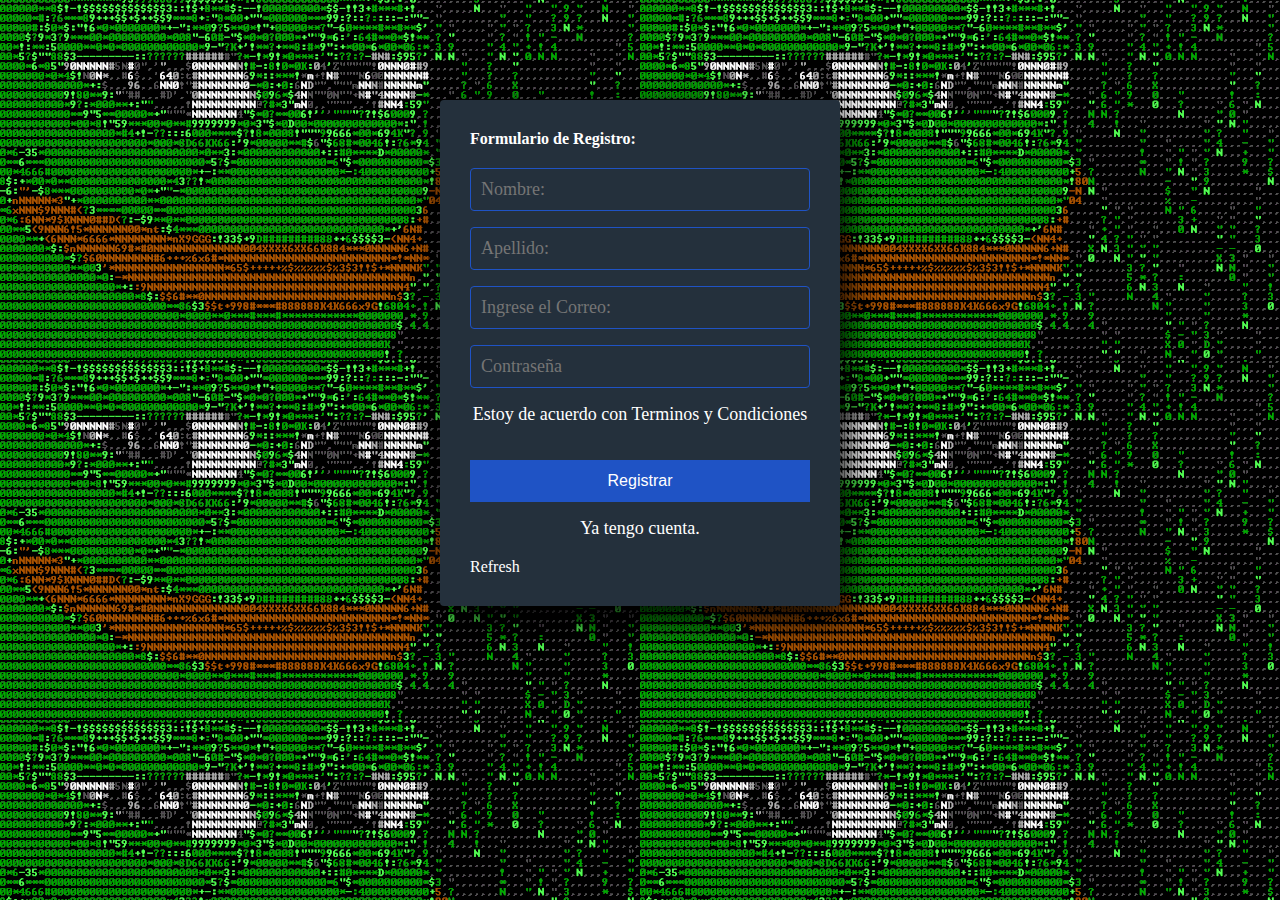
<file: index.html>
<!DOCTYPE html>

<html lang="en">

<head>
    <meta charset="UTF-8">
    <meta name="viewport" content="width=device-width, initial-scale=1.0">
    <meta http-equiv="X-UA-Compatible" content="ie=edge">
    <link rel="stylesheet" href="style.css">
    <title>Register</title>
    
                                    
</head>
            <body >
            
           <form action="US.php" method="POST">

           <section class="form-register">
           <h4>Formulario de Registro: </h4>
           <input class="controls" type="text" name="nombre" id="" placeholder="Nombre: " >
           <input class="controls" type="text" name="apellido" id="" placeholder="Apellido: ">
           <input class="controls" type="email" name="correo" id="" placeholder="Ingrese el Correo: ">
           <input class="controls" type="password" name="pass" id="" placeholder="Contraseña">
          <p>Estoy de acuerdo con <a href="tyc.html">Terminos y Condiciones</a></p>
          <input class="buttons" type="submit" value="Registrar">
          <p><a href="login.html">Ya tengo cuenta.</a></p>

              <a href="index.html" class="btn btn-primary btn-lg active "  role="button" aria-pressed="true">Refresh</a>

            <!---Fin de Login-->
          
          </section>  
        </form>  
     </body> 

</html>
</file>
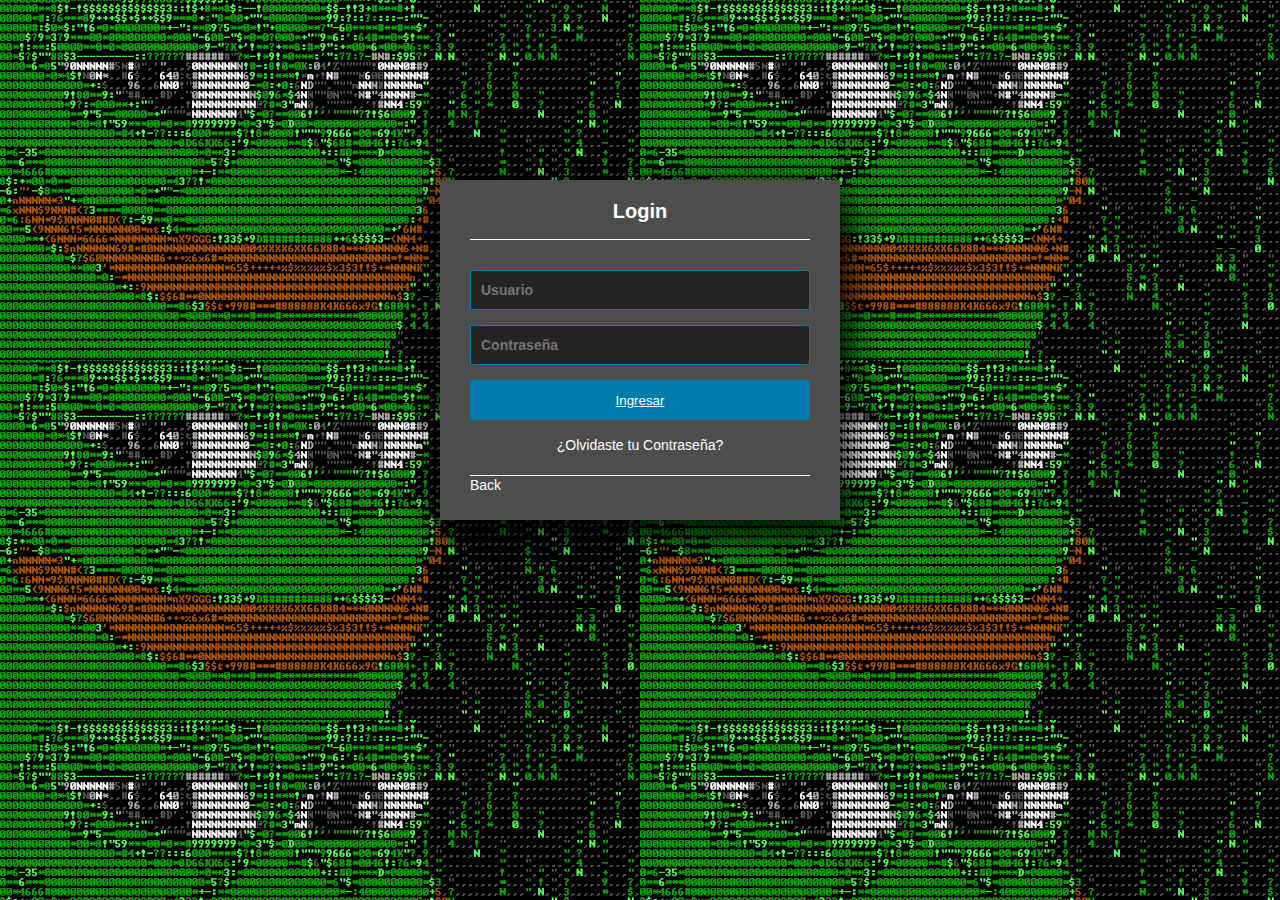
<file: login.html>
<!DOCTYPE html>
<html lang="en">
<head>
    <meta charset="UTF-8">
    <meta http-equiv="X-UA-Compatible" content="IE=edge">
    <meta name="viewport" content="width=device-width, initial-scale=1.0">
    <title>Login</title>
    <link rel="stylesheet" href="styleL.css">
</head>
<body>
    
    <section class="form-login">
        <h5>Login</h5>
        <input class="controls" type="text" name="usuario"  placeholder="Usuario">
        <input class="controls" type="password" name="contraseña"  placeholder="Contraseña">
        <input class="buttons "type="submit"  value="Ingresar"> 
        <p><a href="passR.html">¿Olvidaste tu Contraseña?</a></p>
        <a href="index.html" class="btn btn-primary btn-lg active "  role="button" aria-pressed="true">Back</a>
    </section>
</form>
</body>
</html>
</file>
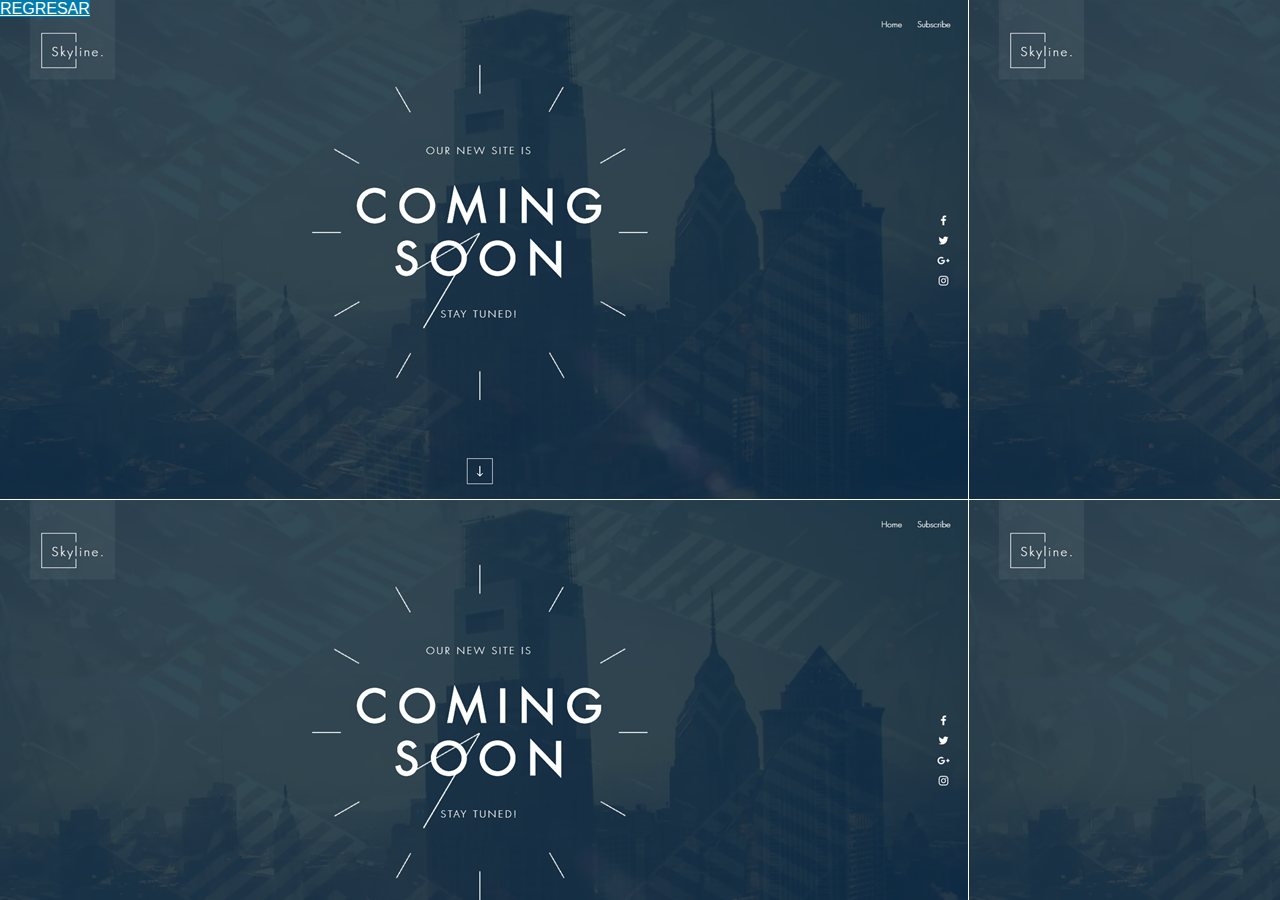
<file: passR.html>
<!DOCTYPE html>
<html lang="en">
<head>
    <meta charset="UTF-8">
    <meta http-equiv="X-UA-Compatible" content="IE=edge">
    <meta name="viewport" content="width=device-width, initial-scale=1.0">
    <title>Contraseña</title>
    <link rel="stylesheet" href="style3.css">
</head>
<body>
    
    <a href="login.html" class="btn btn-secondary btn-lg active" role="button" aria-pressed="true">REGRESAR </a>
</body>
</html>
</file>
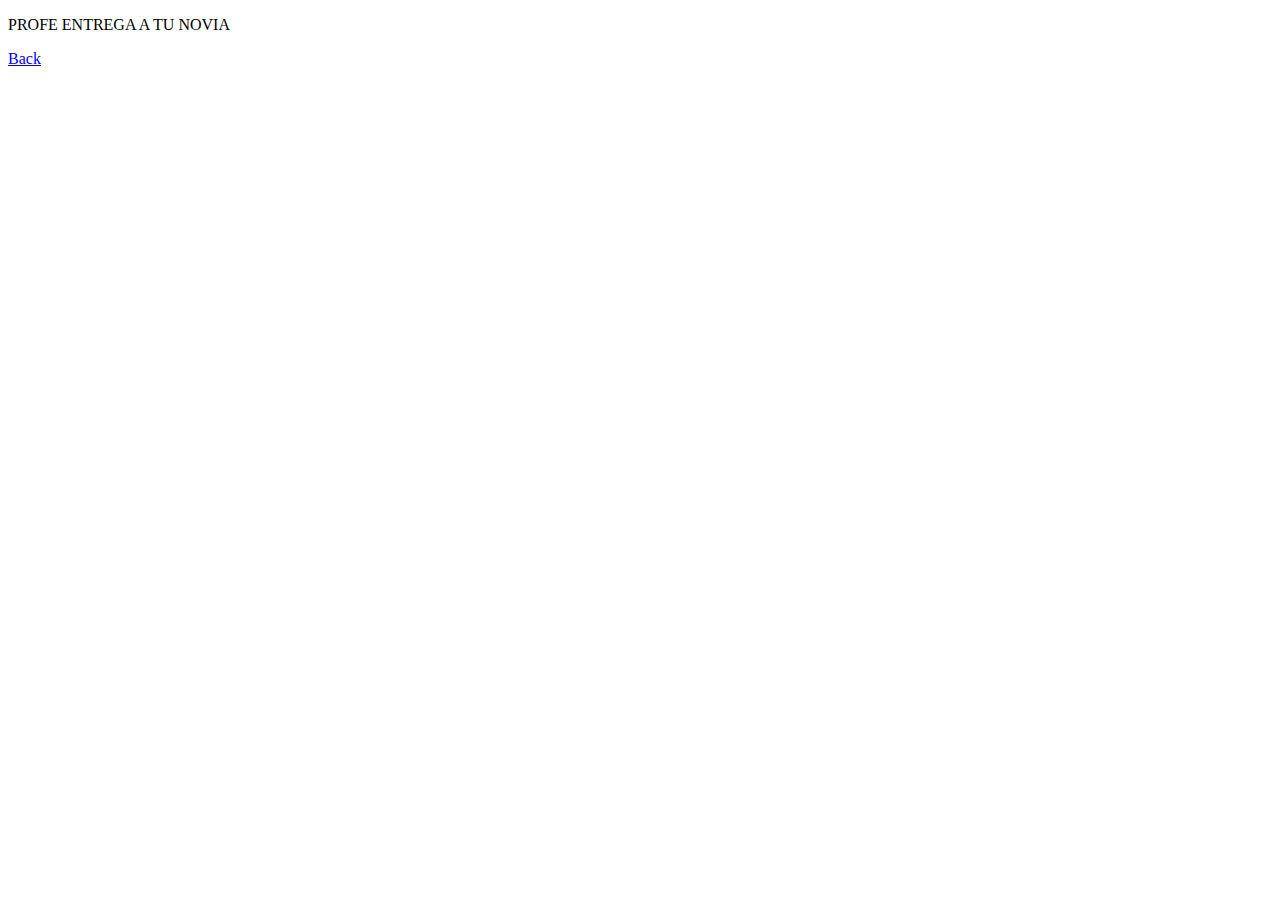
<file: tyc.html>
<!DOCTYPE html>
<html lang="en">
<head>
    <meta charset="UTF-8">
    <meta http-equiv="X-UA-Compatible" content="IE=edge">
    <meta name="viewport" content="width=device-width, initial-scale=1.0">
    <title>Document</title>
</head>
<body>
    <p class="h4"> PROFE ENTREGA A TU NOVIA </p>
    <a href="index.html" class="btn btn-primary btn-lg active "  role="button" aria-pressed="true"> Back</a>
</body>
</html>
</file>
<file: style.css>
*{
    margin:0;
    padding: 0;
    box-sizing: border-box;

}
body{
    background-image: url('sapo.gif');
}
.form-register{
    width: 400px;
    background: #24303c;
    padding: 30px;
    margin: auto;
    margin-top: 100px;
    border-radius:4px;
    font-family: 'calibri'; 
    color: white;
    box-shadow: 7px 13px 37px #000; 
}
.form-register h4{
    font-size: 22xp;
    margin-bottom: 20px;

}
    .controls{
        width: 100%;
        background: #24303c;
        padding: 10px;
        border-radius: 4px;
        margin-bottom: 16px;
        border: 1px solid #1f53c5;
        font-family: 'calibri';
        font-size: 18px;
        color: white;

    }
    .form-register p{
        height: 40px;
        text-align: center;
        font-size: 18px;
   

    }
        .form-register a{
            color:white;
            text-decoration: none;

        }
        .form-register a:hover{
            color:white;
            text-decoration: underline;

        }
        .form-register .buttons{
            width: 100%;
            background: #1f53c5;
            border: none;
            padding: 12px;
            color: white;
            margin: 16px 0 ;
            font-size: 16px;
            

        }
        .form-register .buttons:hover{
            text-decoration: underline;
        }
</file>
<file: styleL.css>
*{
    margin: 0;
    padding: 0;
    box-sizing: border-box;
}
body {
    font-family: arial ;
    background-image: url('sapo.gif');
}

.form-login {
    width: 400px;
    height: 340px;
    background: #4e4d4d;
    margin: auto;
    margin-top: 180px;
    box-shadow: 7px 13px 37px #000;
    padding: 20px 30px;
    border-top: 4px solid solid #017bab;
    color: white;
}
    .form-login h5 {
        margin: 0;
        text-align: center;
        height: 40px;
        margin-bottom: 30px;
        border-bottom:  1px solid;
        font-size: 20px;

    }
    .controls{
        width: 100%;
        border:1px solid #017bab;
        margin-bottom: 15px;
        padding: 11px 10px;
        background: #252323;
        font-size: 14px;
        font-weight: bold;
        color: white;

    }
    .buttons {
        width: 100%;
        height: 40px;
        background: #017bab;
        border: none;
        color: white;
        margin-bottom: 16px;
        text-decoration: underline;
    }
    


    .form-login p{
        height: 40px;
        text-align: center;
        border-bottom: 1px solid;
        
        

    }
    .form-login a{
        color: white;
        text-decoration: none;
        font-size: 14px;
       
        
    }
    .form-login a:hover{
        text-decoration: underline;
    }
</file>
<file: style3.css>
*{
    margin:0;
    padding: 0;
    box-sizing: border-box;

}
body {
    width: 100%;
    height: 40px;
    font-family: arial ;
    background-image: url('contruccion.png');
}
.btn  {
    width: 100%;
    height: 40px;
    background: #017bab;
    border: none;
    color: white;
    margin-bottom: 16px;
    text-decoration: underline;
}
</file>
